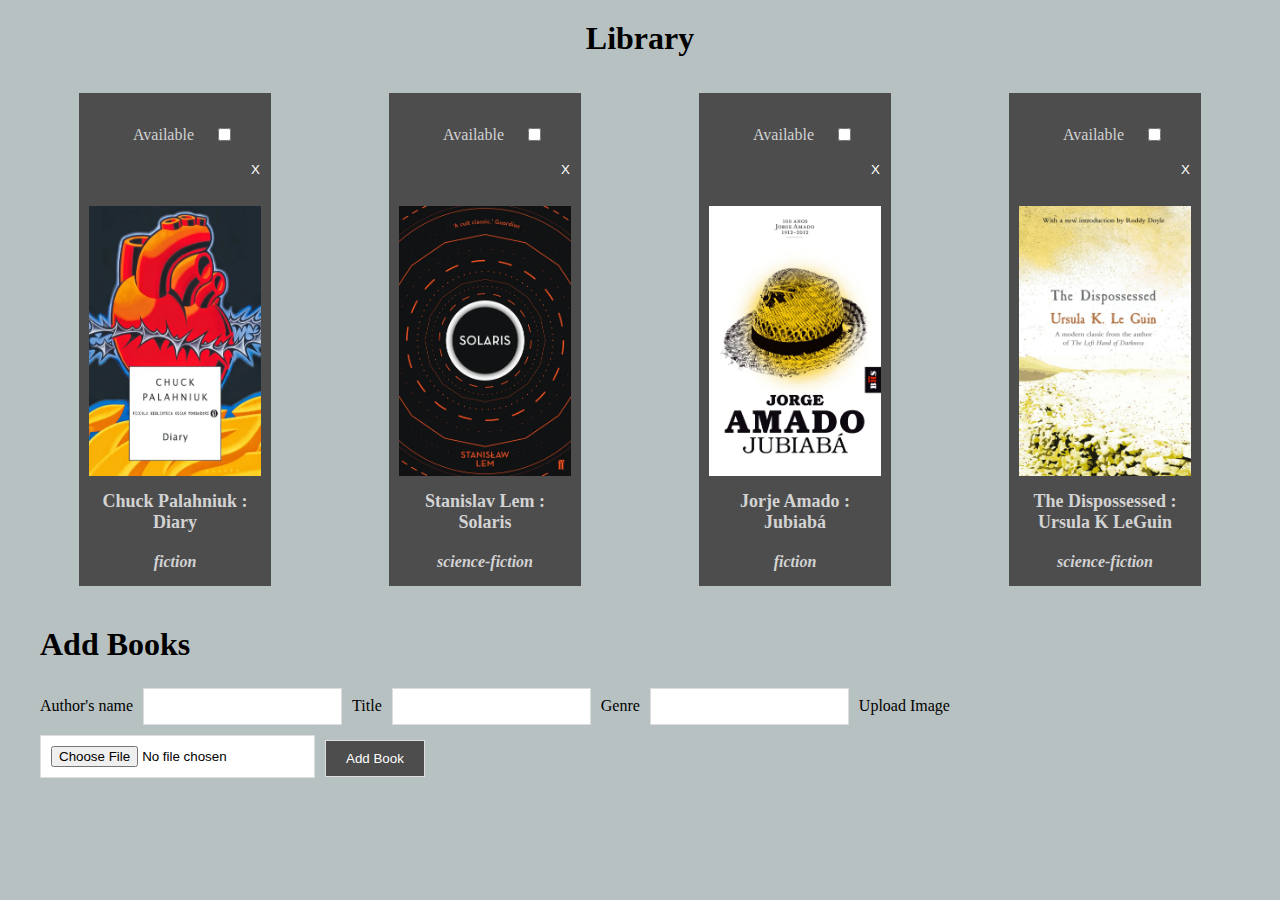
<file: static/Library.html>
<!-- saved from url=(0022)http://localhost:4999/ -->
<html><script type="text/javascript">window["_gaUserPrefs"] = { ioo : function() { return true; } }</script><head><meta http-equiv="Content-Type" content="text/html; charset=UTF-8">
      <link rel="stylesheet" href="./Library_files/style.css">
      <title>Library</title>
    </head>
    <body>
        
    <h1 id="logo"><a href="http://localhost:4999/">Library</a></h1>

  <div class="book-container">
    
    <div class="book">
     <form action="http://localhost:4999/" method="post">
      <label for="available">Available</label>
      <input type="checkbox" name="available" value="True">
      </form>   
      <form action="http://localhost:4999/remove/0" method="post">
        <input type="hidden" name="delete" value="0">
        <button type="submit">X</button>
      </form>
      <a href="http://localhost:4999/book/0">
      <img src="./Library_files/0.jpeg">
      <h2>Chuck Palahniuk : Diary</h2>
      </a>
      <h3><i>fiction</i></h3>
          
    </div>
    
    <div class="book">
     <form action="http://localhost:4999/" method="post">
      <label for="available">Available</label>
      <input type="checkbox" name="available" value="False">
      </form>   
      <form action="http://localhost:4999/remove/1" method="post">
        <input type="hidden" name="delete" value="1">
        <button type="submit">X</button>
      </form>
      <a href="http://localhost:4999/book/1">
      <img src="./Library_files/1.jpeg">
      <h2>Stanislav Lem : Solaris</h2>
      </a>
      <h3><i>science-fiction</i></h3>
          
    </div>
    
    <div class="book">
     <form action="http://localhost:4999/" method="post">
      <label for="available">Available</label>
      <input type="checkbox" name="available" value="True">
      </form>   
      <form action="http://localhost:4999/remove/2" method="post">
        <input type="hidden" name="delete" value="2">
        <button type="submit">X</button>
      </form>
      <a href="http://localhost:4999/book/2">
      <img src="./Library_files/2.jpeg">
      <h2>Jorje Amado : Jubiabá</h2>
      </a>
      <h3><i>fiction</i></h3>
          
    </div>
    
    <div class="book">
     <form action="http://localhost:4999/" method="post">
      <label for="available">Available</label>
      <input type="checkbox" name="available" value="False">
      </form>   
      <form action="http://localhost:4999/remove/3" method="post">
        <input type="hidden" name="delete" value="3">
        <button type="submit">X</button>
      </form>
      <a href="http://localhost:4999/book/3">
      <img src="./Library_files/3.jpeg">
      <h2>The Dispossessed : Ursula K LeGuin</h2>
      </a>
      <h3><i>science-fiction</i></h3>
          
    </div>
    
    </div>
  

    <h1 class="add">Add Books</h1>
<form action="http://localhost:4999/" method="post">
    <label for="author">Author's name</label>
    <input type="text" name="author" id="author">
    <label for="title">Title</label>
    <input type="text" name="title" id="title">
    <label for="genre">Genre</label>
    <input type="text" name="genre" id="genre">
    <label for="image">Upload Image</label>
    <input type="file" id="book_image" name="image">
    <input type="submit" value="Add Book">
    
  

  </form>

    
</body></html>
</file>
<file: static/Library_files/style.css>
body {
    background-color: #b8c1c1;
    margin: 20px;
    font-family:'Times New Roman', serif;;
  }
  #logo{
    font-family: 'Times New Roman', serif;
    margin: 1rem; 
    text-align: center;

}
  
  a {
    color: black;
    text-decoration: none;
  }
  
  
  form {
    margin: 20px;
    display: flex;
    flex-flow: row wrap;
    align-items: center;
    position: relative
  }
  
  /* Add some margins for each label */
  form label{
    margin: 5px 10px 5px 0px;
  }
  
  /* Style the input fields */
  form input {
    vertical-align: middle;
    margin: 5px 10px 5px 0;
    padding: 10px;
    background-color: #fff;
    border: 1px solid #ddd;
  }
  
  
  /* Style the submit button */
  form input[type=submit] {
    padding: 10px 20px;
    background-color: #4d4d4d ;
    border: 1px solid #ddd;
    color: white;
    margin-top: 10px;
  }
  button{
    background-color: #4d4d4d ;
    border: none;
    color: white;
    position: absolute;
    right: -25px;
    top: -25px;

  }

  form label[for=available]{
    color: lightgray;
    text-align: center;
    margin: auto

  }


  
  .book-container {
    display: flex;
    flex-wrap: wrap;
    justify-content: space-around;
    /* display: grid;
    grid-template-areas: 
      'book book'
      'book book'
      'book book';
    grid-template-columns: 3fr 3fr; */
  }
  
  .book {
    display: flex;
    flex-direction: column;
    grid-area: book;

    
    
    width: 172px;
    background-color: #4d4d4d;
    padding: 10px;
    margin:20px;
  }
  
  .book p, i{
    color: lightgray;
    list-style: none;
    margin:3px;
  }
  
  h2 {
    color: lightgrey;
    font-size: large;
    text-align: center;
  }
  
  h3, h4, h5 {
    margin: 5px;
    color:rgb(71, 71, 71);
    text-align: center;
    font-size: medium;
  }

  img{
    width: 172px;
    height: 270px
  }
  .add{
    margin: 20px;
  }

  #delete{
    text-align: right;
  }
</file>
